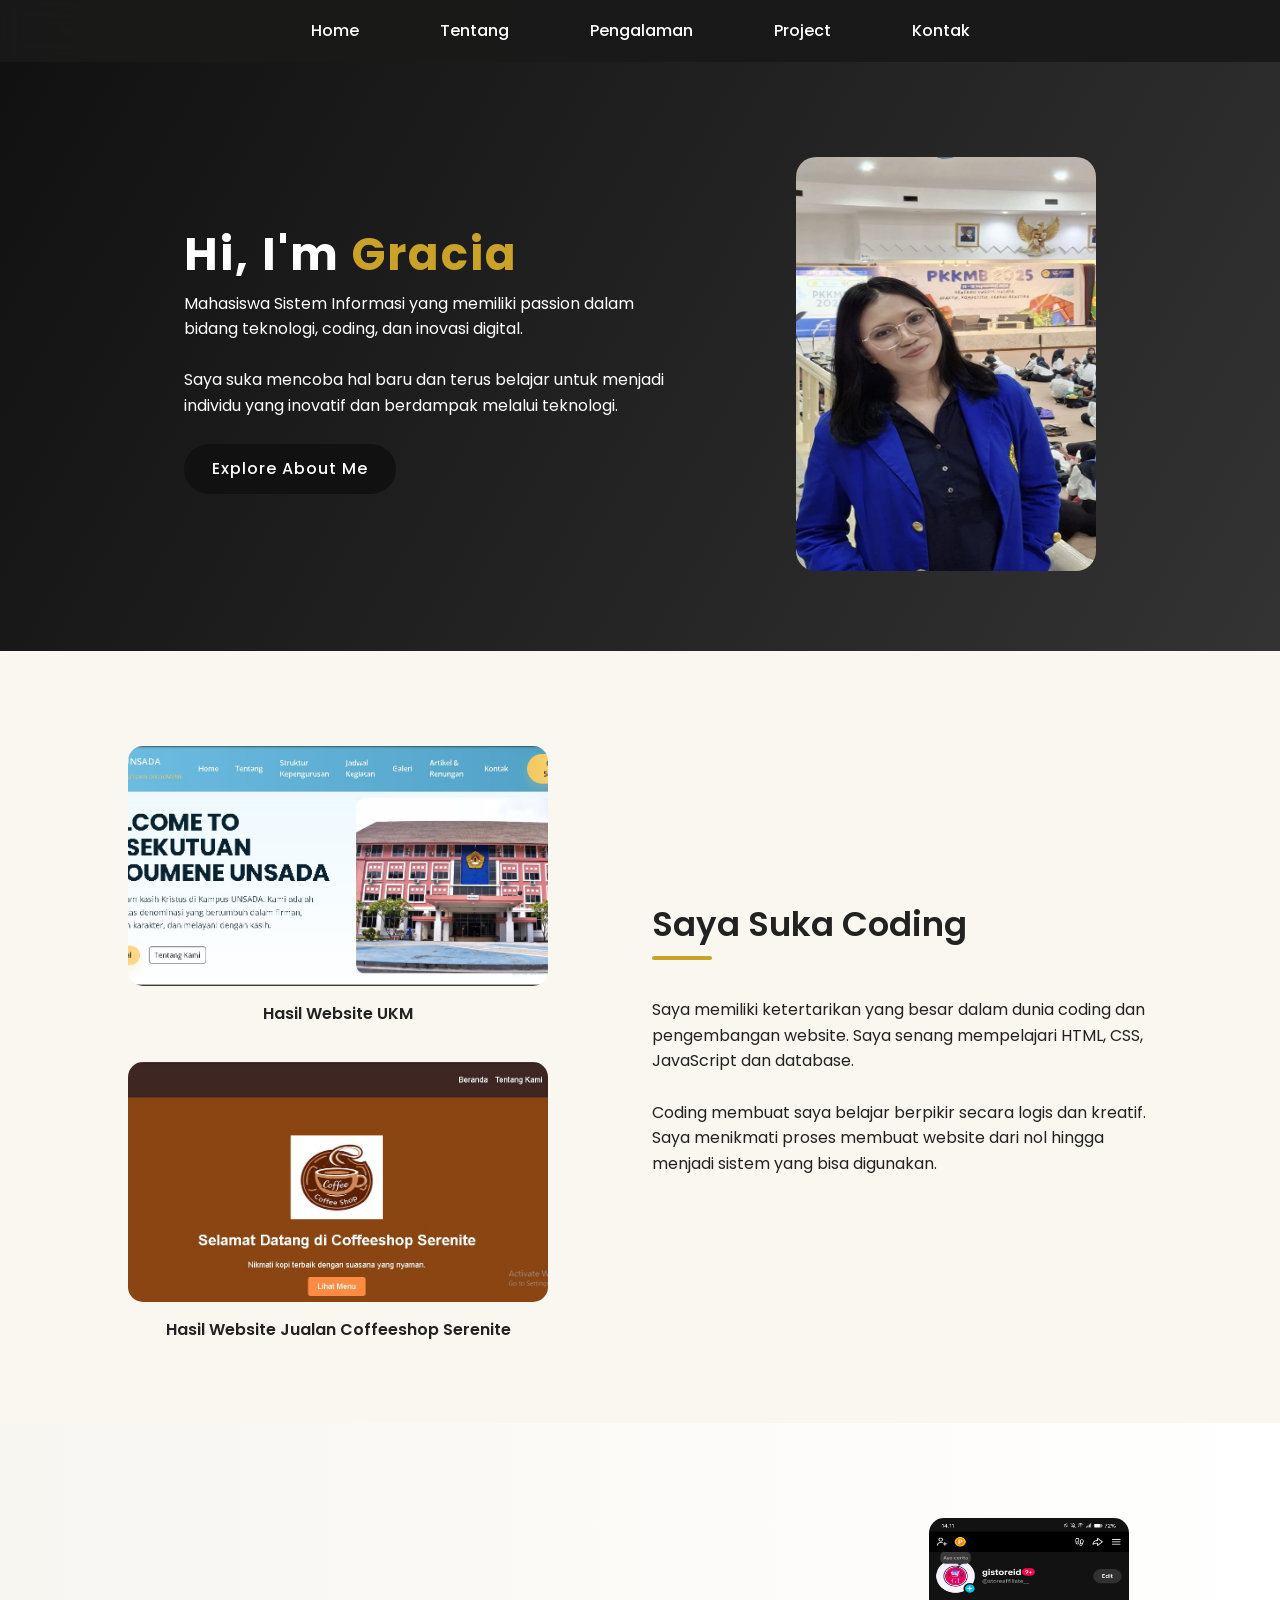
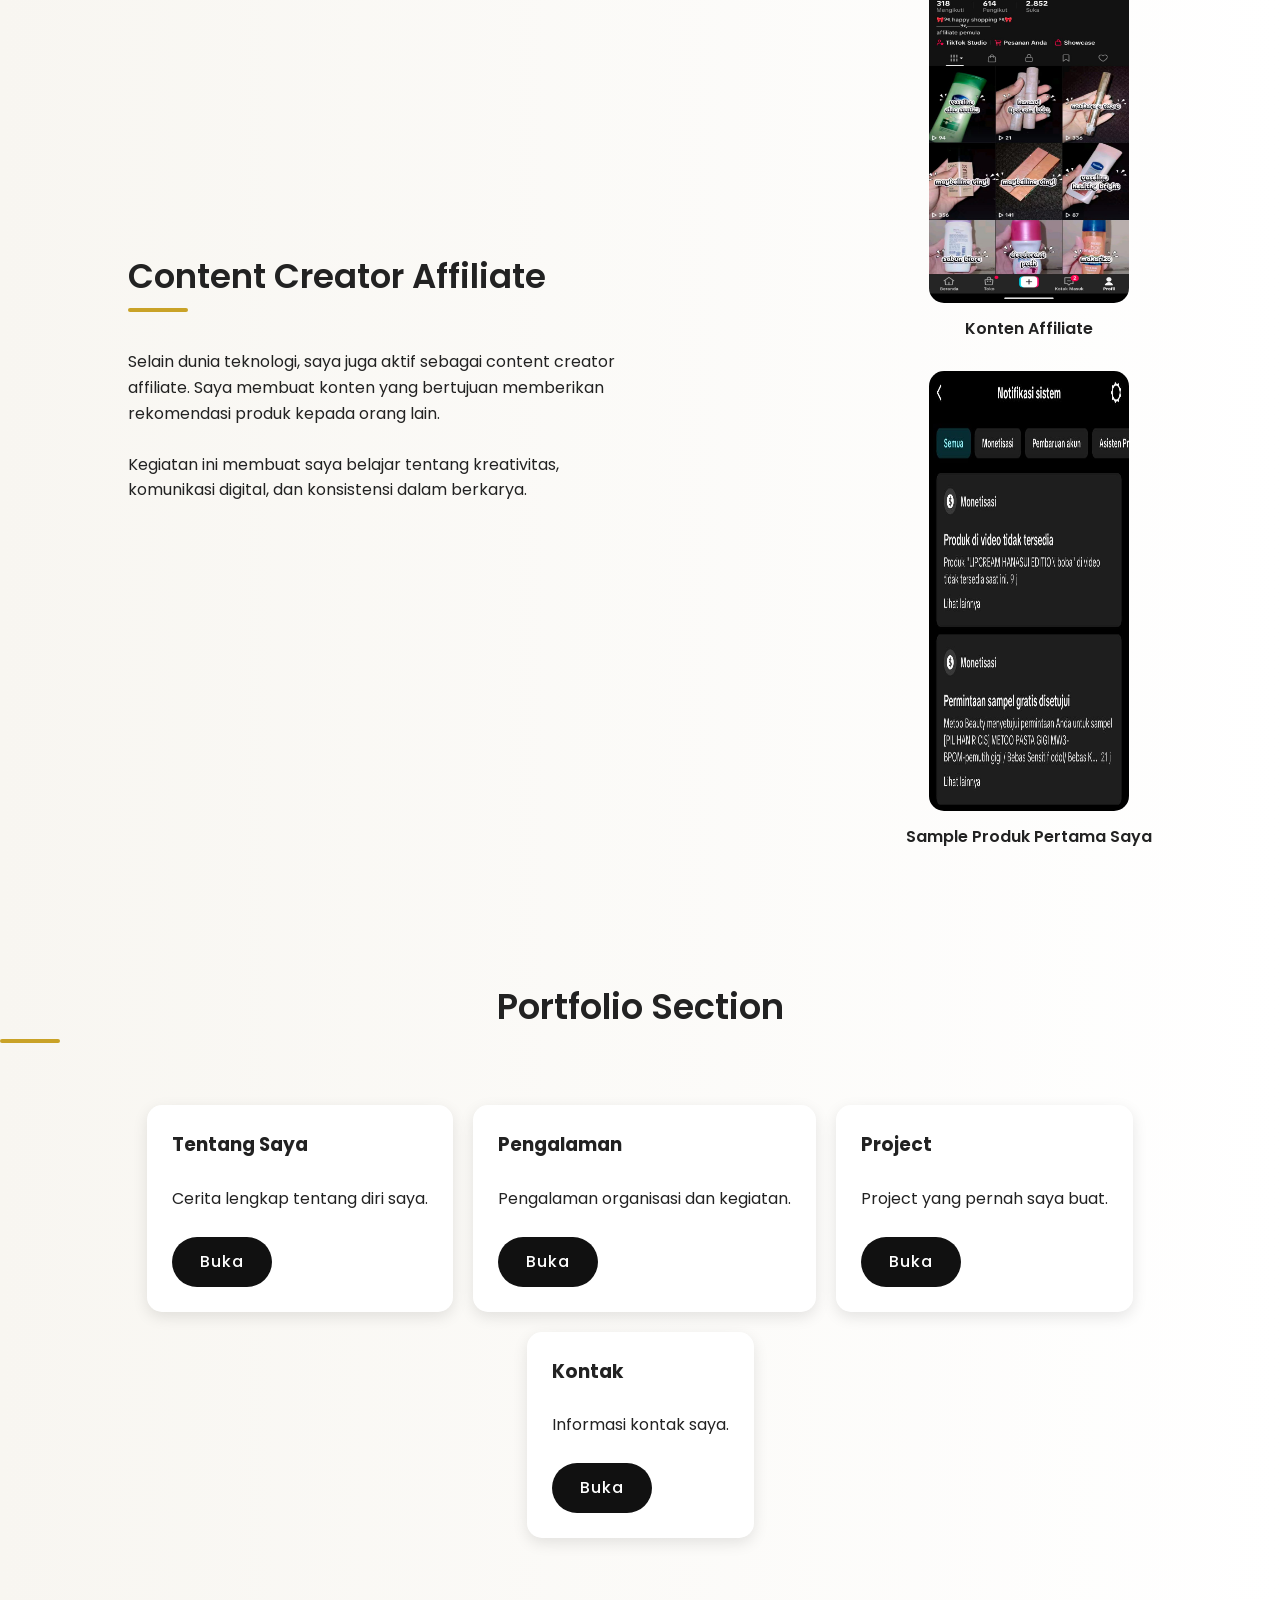
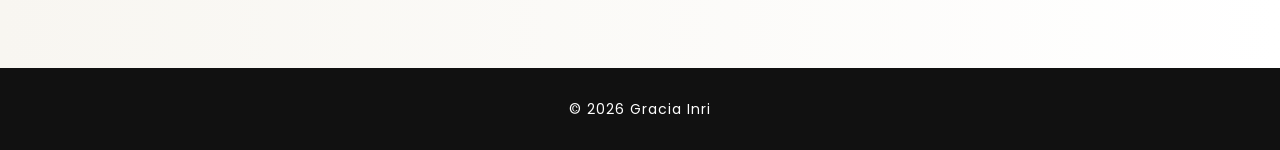
<file: index.html>
<!DOCTYPE html>
<html>

<head>

<title>Website Gracia</title>

<link rel="stylesheet" href="style.css">

<link href="https://fonts.googleapis.com/css2?family=Poppins:wght@300;400;600;700&display=swap" rel="stylesheet">

<style>

/* HERO */

.hero{
display:flex;
align-items:center;
justify-content:space-around;
padding:80px 10%;
background:linear-gradient(120deg,#111,#333);
color:white;
flex-wrap:wrap;
}

.hero-text{
max-width:500px;
}

.hero-text h1{
font-size:45px;
}

.hero-text span{
color:#c9a227;
}

.hero img{
width:300px;
border-radius:20px;
transition:0.4s;
}

.hero img:hover{
transform:scale(1.05);
}


/* SECTION */

.section{
display:flex;
align-items:center;
justify-content:space-between;
padding:80px 10%;
flex-wrap:wrap;
gap:40px;
}

.text{
max-width:500px;
}


/* CODING LANDSCAPE */

.coding-images{
display:flex;
flex-direction:column;
gap:20px;
}

.coding-item{
text-align:center;
}

.coding-item img{
width:420px;
height:240px;
object-fit:cover;
border-radius:15px;
transition:0.4s;
}

.coding-item img:hover{
transform:scale(1.05);
}

.coding-item p{
margin-top:8px;
font-weight:600;
}


/* AFFILIATE */

.affiliate-images{
display:flex;
gap:15px;
flex-direction:column;
}

.affiliate-item{
text-align:center;
}

.affiliate-item img{
width:200px;
border-radius:15px;
transition:0.4s;
}

.affiliate-item img:hover{
transform:scale(1.05);
}

.affiliate-item p{
margin-top:5px;
font-weight:600;
}


/* BACKGROUND */

.bg-cream{
background:#faf7f0;
}


/* TITLE */

.title{
text-align:center;
margin-top:50px;
font-size:35px;
}


/* CARD */

.box{
background:white;
padding:25px;
border-radius:15px;
box-shadow:0px 5px 15px rgba(0,0,0,0.1);
transition:0.4s;
}

.box:hover{
transform:translateY(-10px);
box-shadow:0px 20px 30px rgba(0,0,0,0.2);
}


.grid{
display:flex;
gap:20px;
justify-content:center;
padding:50px 10%;
flex-wrap:wrap;
}

.hero1 {display:flex;
align-items:center;
justify-content:space-around;
padding:80px 10%;
background:linear-gradient(120deg,#111,#333);
color:white;
flex-wrap:wrap;
}
</style>
</head>

<body>


<nav>

<ul>

<li><a href="index.html">Home</a></li>

<li><a href="tentang.html">Tentang</a></li>

<li><a href="pengalaman.html">Pengalaman</a></li>

<li><a href="project.html">Project</a></li>

<li><a href="kontak.html">Kontak</a></li>

</ul>

</nav>



<!-- HERO -->

<div class="hero">

<div class="hero-text">

<h1>Hi, I'm <span>Gracia</span></h1>

<p>
Mahasiswa Sistem Informasi yang memiliki passion dalam bidang teknologi, coding, dan inovasi digital.
</p>

<br>

<p>
Saya suka mencoba hal baru dan terus belajar untuk menjadi individu yang inovatif dan berdampak melalui teknologi.
</p>

<br>

<a href="tentang.html" class="btn">
Explore About Me
</a>

</div>

<img src="gambar5.jpeg" width="636" height="414"></div>



<!-- CODING -->

<div class="section bg-cream">

<div class="coding-images">

  <div class="coding-item"><img src="gambar3.jpeg" width="1359" height="543">
    <p>Hasil Website UKM</p>
</div>
  <div class="coding-item"><img src="gambar1.jpeg" width="1339" height="555">
    <p>Hasil Website Jualan Coffeeshop Serenite</p>
</div></div>


<div class="text">

<h2>Saya Suka Coding</h2>

<br>

<p>
Saya memiliki ketertarikan yang besar dalam dunia coding dan pengembangan website. Saya senang mempelajari HTML, CSS, JavaScript dan database.
</p>

<br>

<p>
Coding membuat saya belajar berpikir secara logis dan kreatif. Saya menikmati proses membuat website dari nol hingga menjadi sistem yang bisa digunakan.
</p>

</div>

</div>



<!-- AFFILIATE -->

<div class="section">

<div class="text">

<h2>Content Creator Affiliate</h2>

<br>

<p>
Selain dunia teknologi, saya juga aktif sebagai content creator affiliate. Saya membuat konten yang bertujuan memberikan rekomendasi produk kepada orang lain.
</p>

<br>

<p>
Kegiatan ini membuat saya belajar tentang kreativitas, komunikasi digital, dan konsistensi dalam berkarya.
</p>

</div>


<div class="affiliate-images">

  <div class="affiliate-item"><img src="gambar2.jpeg" width="720" height="385">
    <p>Konten Affiliate </p>
</div>
  <div class="affiliate-item"><img src="gambar4.jpeg" width="254" height="440">
    <p>Sample Produk Pertama Saya </p>
</div></div>

</div>



<!-- MENU -->

<h2 class="title">
Portfolio Section
</h2>


<div class="grid">


<div class="box">
<h3>Tentang Saya</h3>
<br>
<p>Cerita lengkap tentang diri saya.</p>
<br>
<a href="tentang.html" class="btn">Buka</a>
</div>


<div class="box">
<h3>Pengalaman</h3>
<br>
<p>Pengalaman organisasi dan kegiatan.</p>
<br>
<a href="pengalaman.html" class="btn">Buka</a>
</div>


<div class="box">
<h3>Project</h3>
<br>
<p>Project yang pernah saya buat.</p>
<br>
<a href="project.html" class="btn">Buka</a>
</div>


<div class="box">
<h3>Kontak</h3>
<br>
<p>Informasi kontak saya.</p>
<br>
<a href="kontak.html" class="btn">Buka</a>
</div>


</div>



<footer>
© 2026 Gracia Inri
</footer>


</body>
</html>
</file>
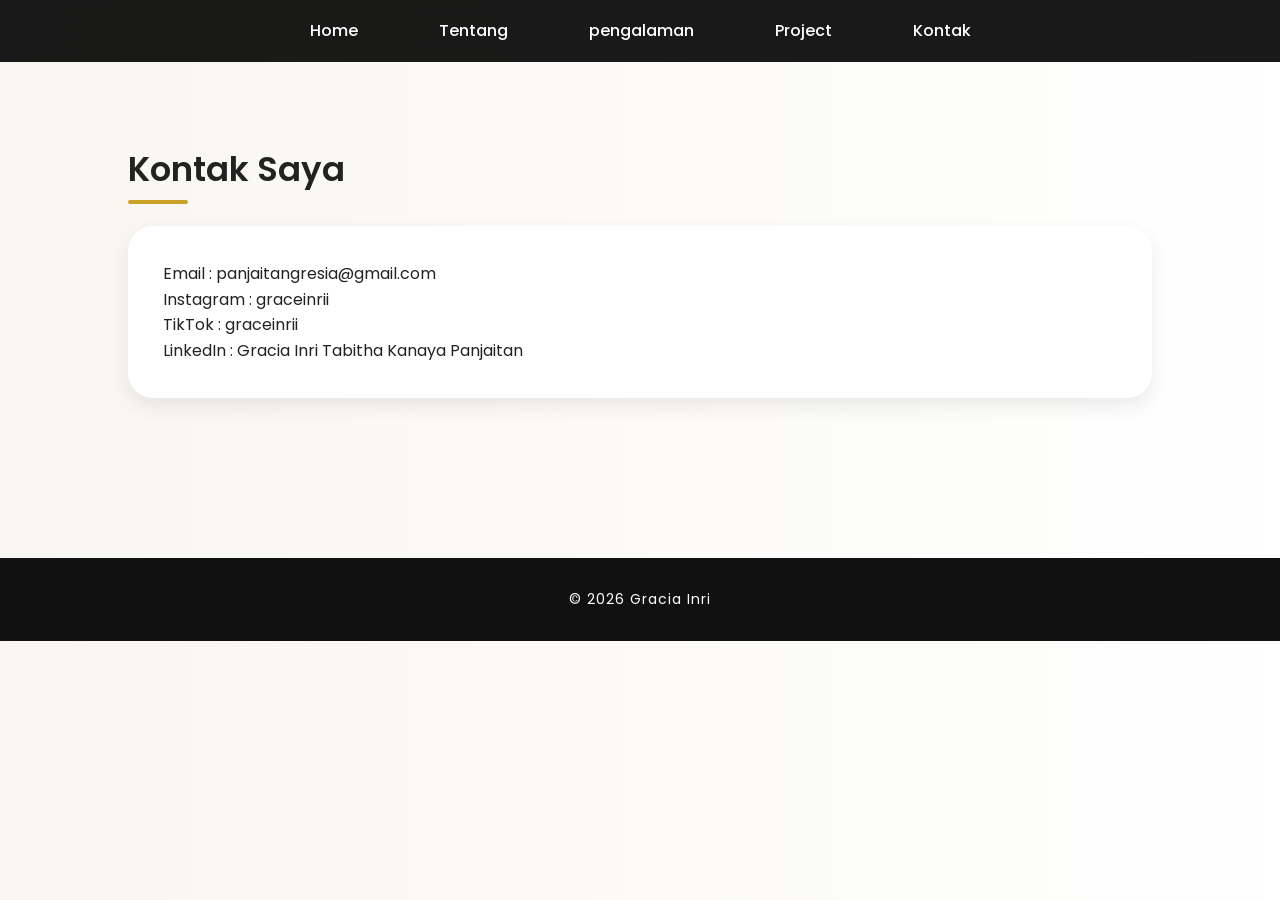
<file: kontak.html>
<!DOCTYPE html>
<html>

<head>

<title>Kontak</title>

<link rel="stylesheet" href="style.css">

<link href="https://fonts.googleapis.com/css2?family=Poppins&display=swap" rel="stylesheet">

</head>


<body>


<nav>

<ul>

<li><a href="index.html">Home</a></li>

<li><a href="tentang.html">Tentang</a></li>

<li><a href="pengalaman.html">pengalaman</a></li>

<li><a href="project.html">Project</a></li>

<li><a href="kontak.html">Kontak</a></li>

</ul>

</nav>



<div class="container">

<h2>Kontak Saya</h2>


<div class="card">

<p>Email : panjaitangresia@gmail.com</p>

<p>Instagram : graceinrii</p>

<p>TikTok : graceinrii</p>

<p>LinkedIn : Gracia Inri Tabitha Kanaya Panjaitan</p>

</div>

</div>



<footer>

© 2026 Gracia Inri

</footer>


</body>

</html>
</file>
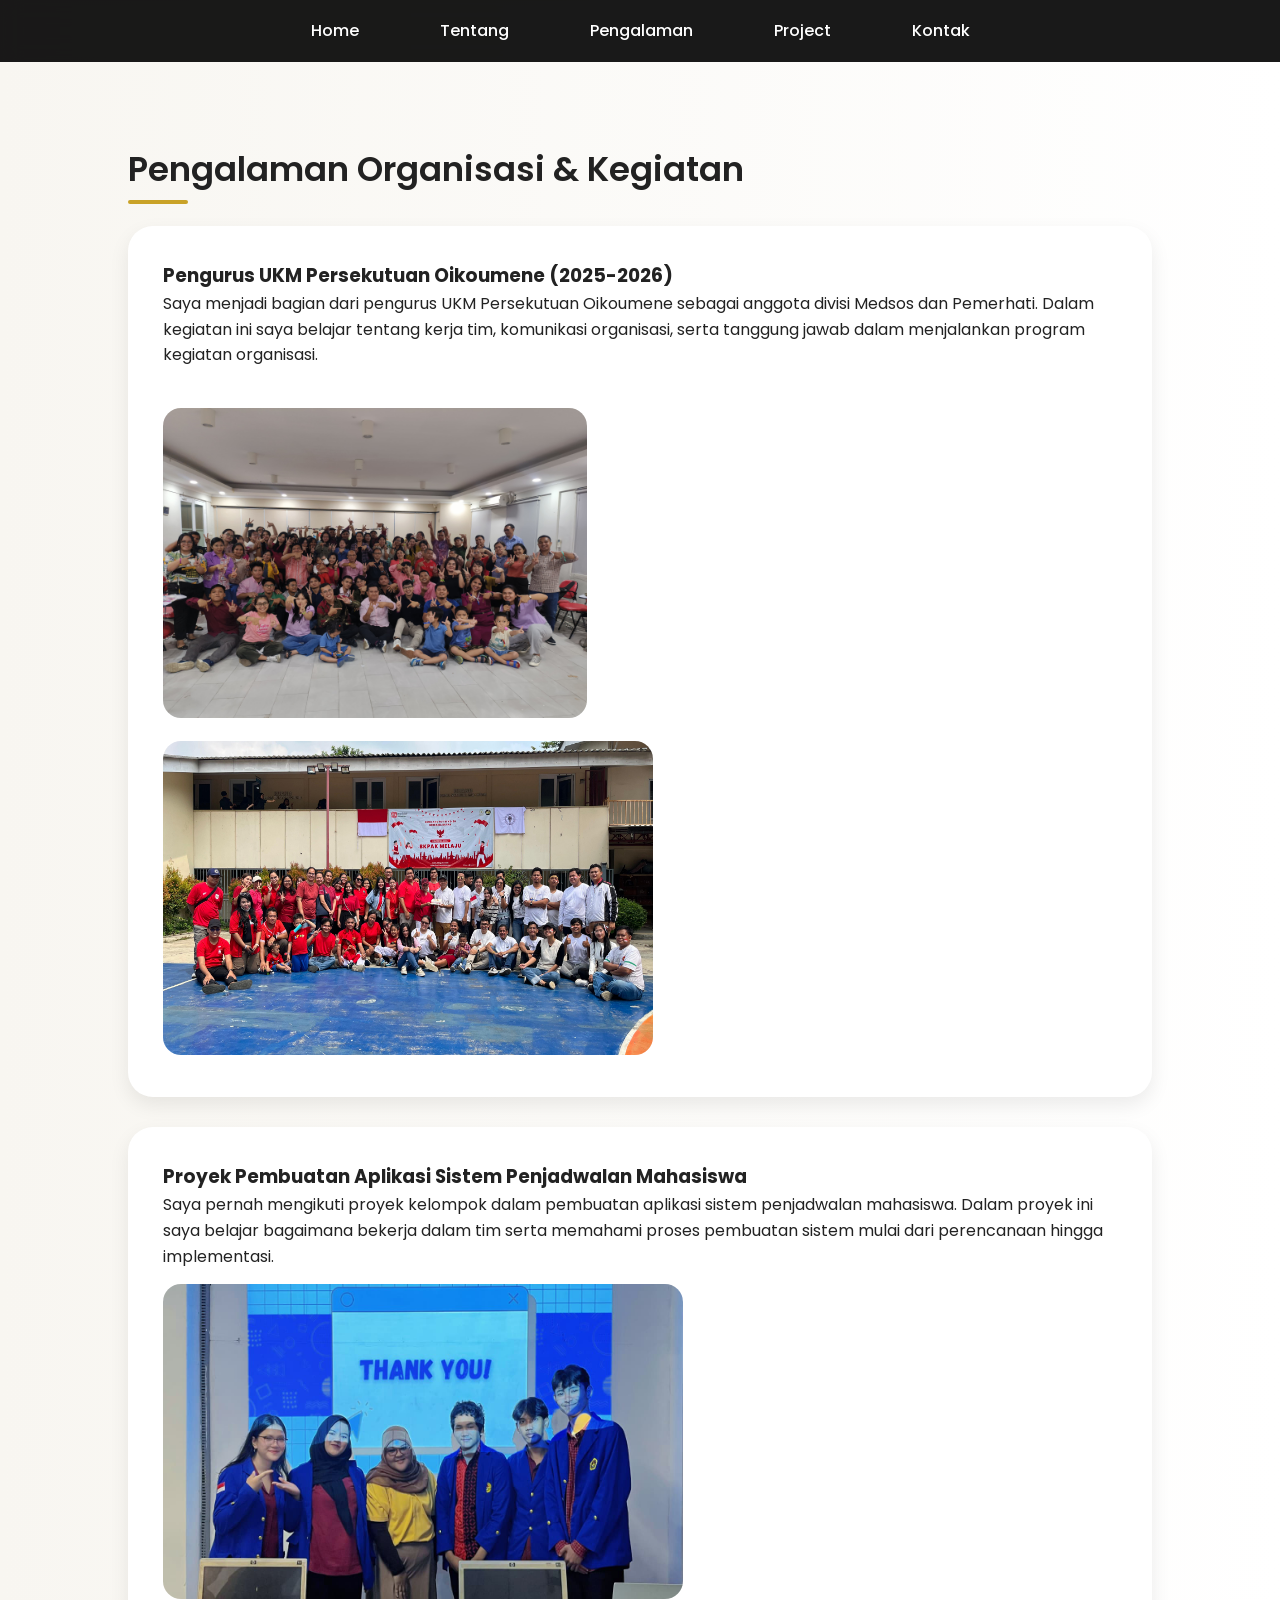
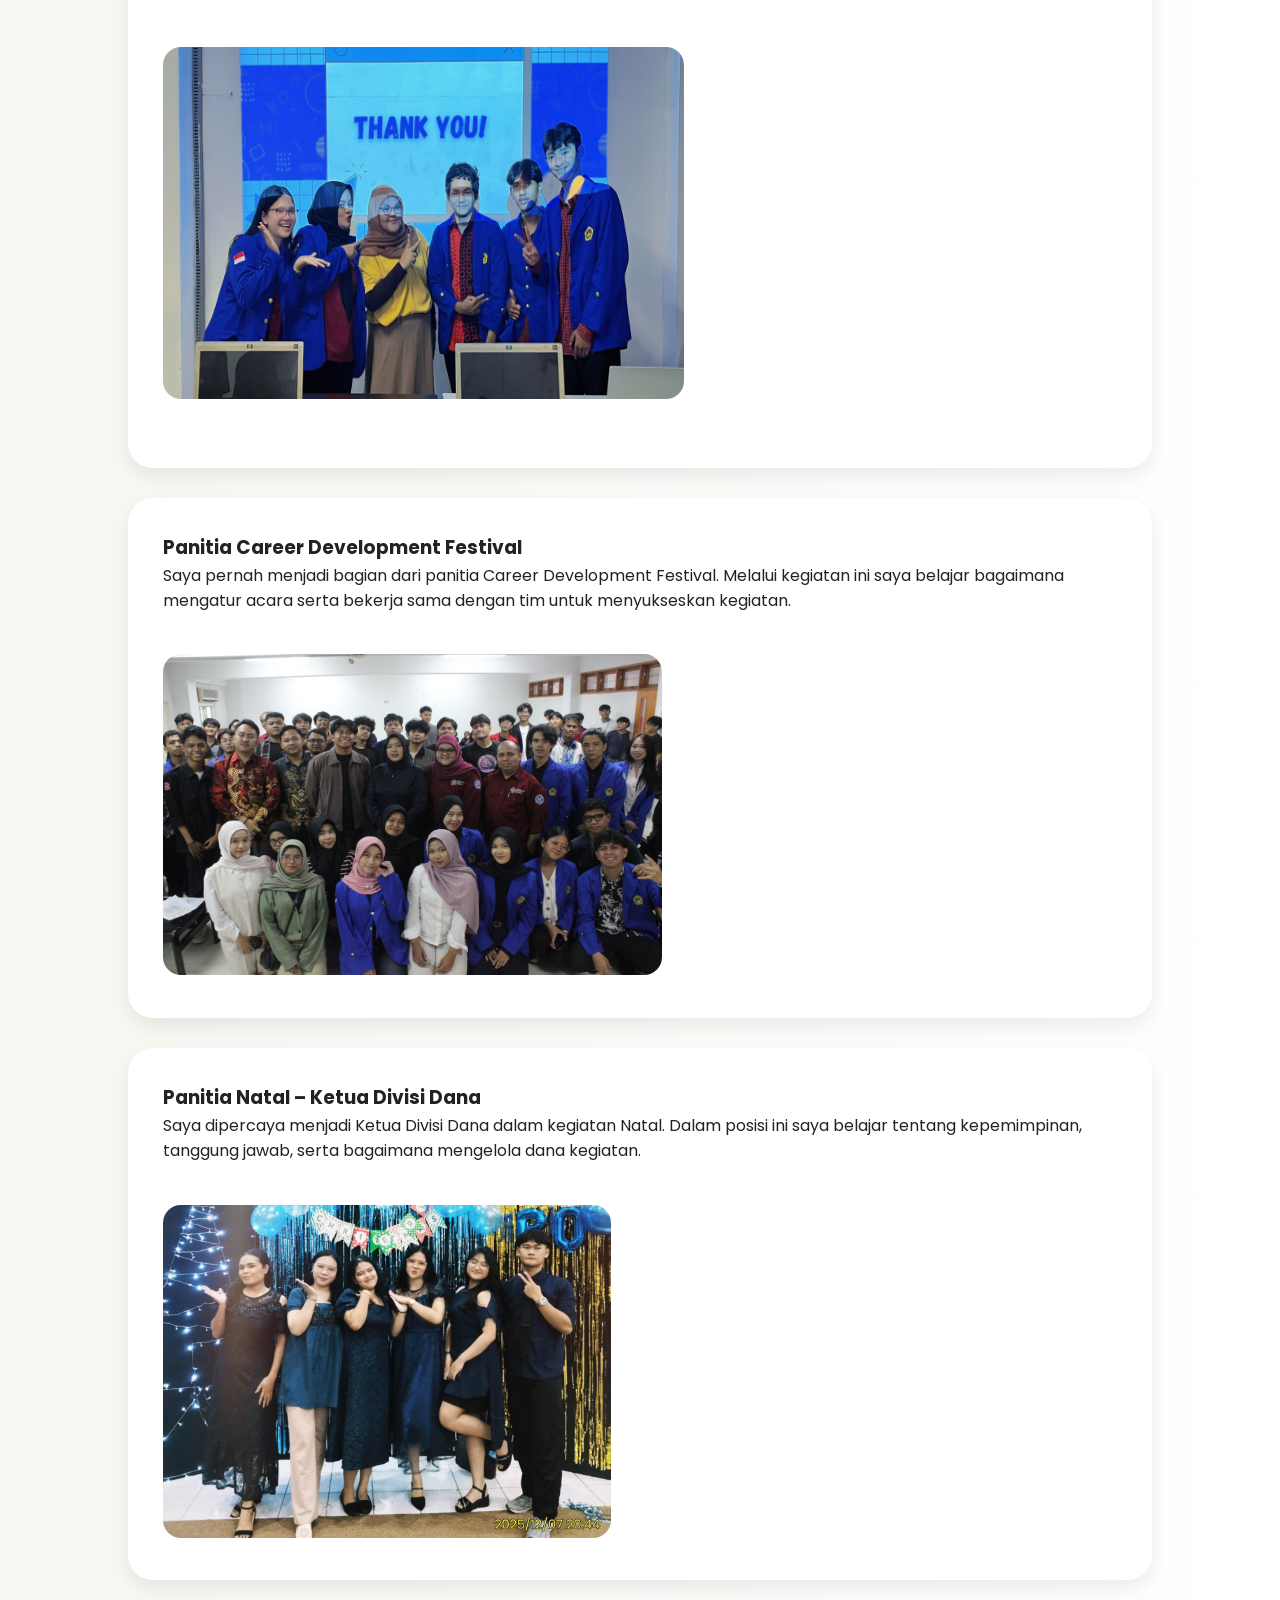
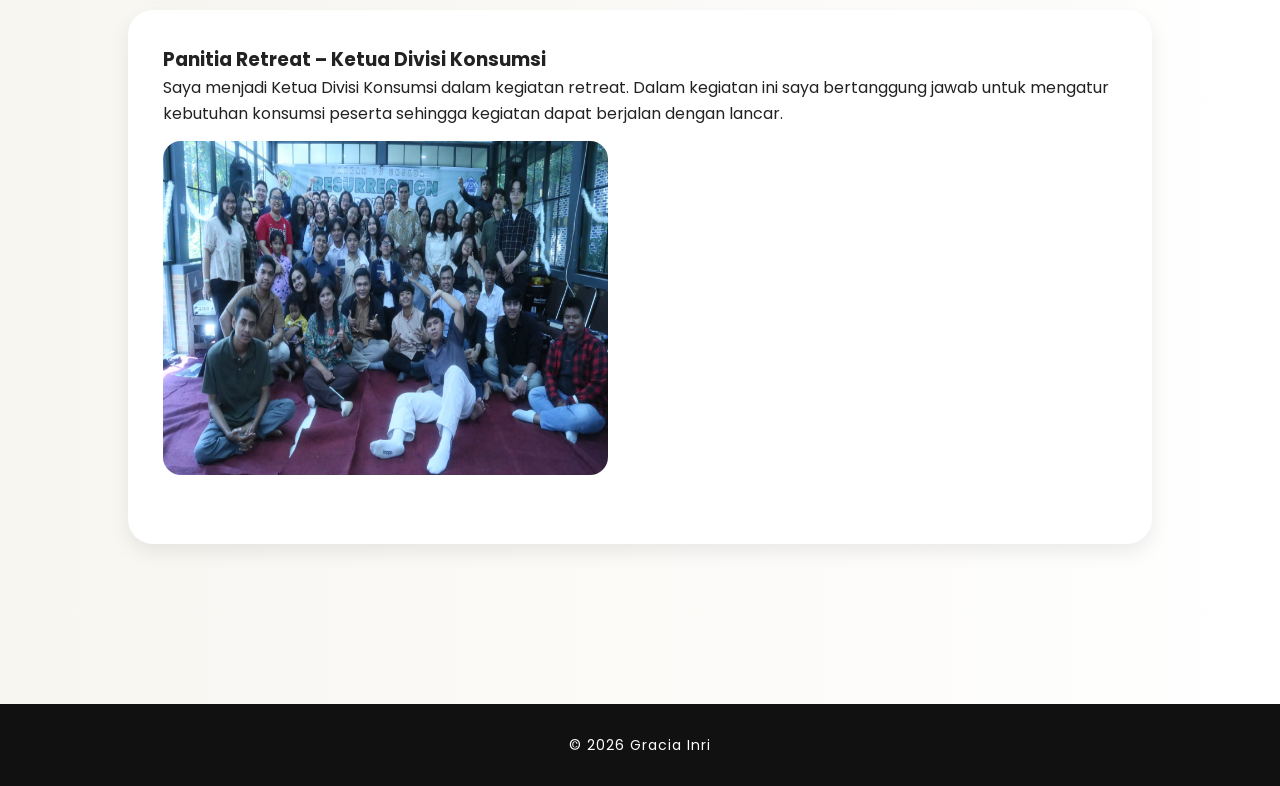
<file: pengalaman.html>
<!DOCTYPE html>
<html>

<head>

<title>Pengalaman</title>

<link rel="stylesheet" href="style.css">

<link href="https://fonts.googleapis.com/css2?family=Poppins&display=swap" rel="stylesheet">

</head>


<body>


<nav>

<ul>

<li><a href="index.html">Home</a></li>

<li><a href="tentang.html">Tentang</a></li>

<li><a href="pengalaman.html">Pengalaman</a></li>

<li><a href="project.html">Project</a></li>

<li><a href="kontak.html">Kontak</a></li>

</ul>

</nav>



<div class="container">

<h2>Pengalaman Organisasi & Kegiatan</h2>



<div class="card">

<h3>Pengurus UKM Persekutuan Oikoumene (2025-2026)</h3>

<p>

Saya menjadi bagian dari pengurus UKM Persekutuan Oikoumene sebagai anggota divisi Medsos dan Pemerhati. Dalam kegiatan ini saya belajar tentang kerja tim, komunikasi organisasi, serta tanggung jawab dalam menjalankan program kegiatan organisasi.

</p>

<p><br>
    <img src="gambar6.jpeg" width="424" height="310"></p>
<p><img src="gambar7.jpeg" width="490" height="314"></p>
</div>



<div class="card">

<h3>Proyek Pembuatan Aplikasi Sistem Penjadwalan Mahasiswa</h3>

<p>

Saya pernah mengikuti proyek kelompok dalam pembuatan aplikasi sistem penjadwalan mahasiswa. Dalam proyek ini saya belajar bagaimana bekerja dalam tim serta memahami proses pembuatan sistem mulai dari perencanaan hingga implementasi.</p>
<p><img src="gambar10.jpeg" width="520" height="315"></p>
<p>&nbsp;</p>
<p><img src="gambar11.jpeg" width="521" height="352"></p>
<br>
</div>



<div class="card">

<h3>Panitia Career Development Festival</h3>

<p>

Saya pernah menjadi bagian dari panitia Career Development Festival. Melalui kegiatan ini saya belajar bagaimana mengatur acara serta bekerja sama dengan tim untuk menyukseskan kegiatan.

</p>

<br>
<img src="gambar8.jpeg" width="499" height="321"></div>



<div class="card">

<h3>Panitia Natal – Ketua Divisi Dana</h3>

<p>

Saya dipercaya menjadi Ketua Divisi Dana dalam kegiatan Natal. Dalam posisi ini saya belajar tentang kepemimpinan, tanggung jawab, serta bagaimana mengelola dana kegiatan.

</p>

<br>
<img src="gambar12.jpeg" width="448" height="333"></div>



<div class="card">

<h3>Panitia Retreat – Ketua Divisi Konsumsi</h3>

<p>

Saya menjadi Ketua Divisi Konsumsi dalam kegiatan retreat. Dalam kegiatan ini saya bertanggung jawab untuk mengatur kebutuhan konsumsi peserta sehingga kegiatan dapat berjalan dengan lancar.</p>
<p><img src="gambar13.jpeg" width="445" height="334"></p>
<br>
</div>



</div>



<footer>

© 2026 Gracia Inri

</footer>


</body>

</html>
</file>
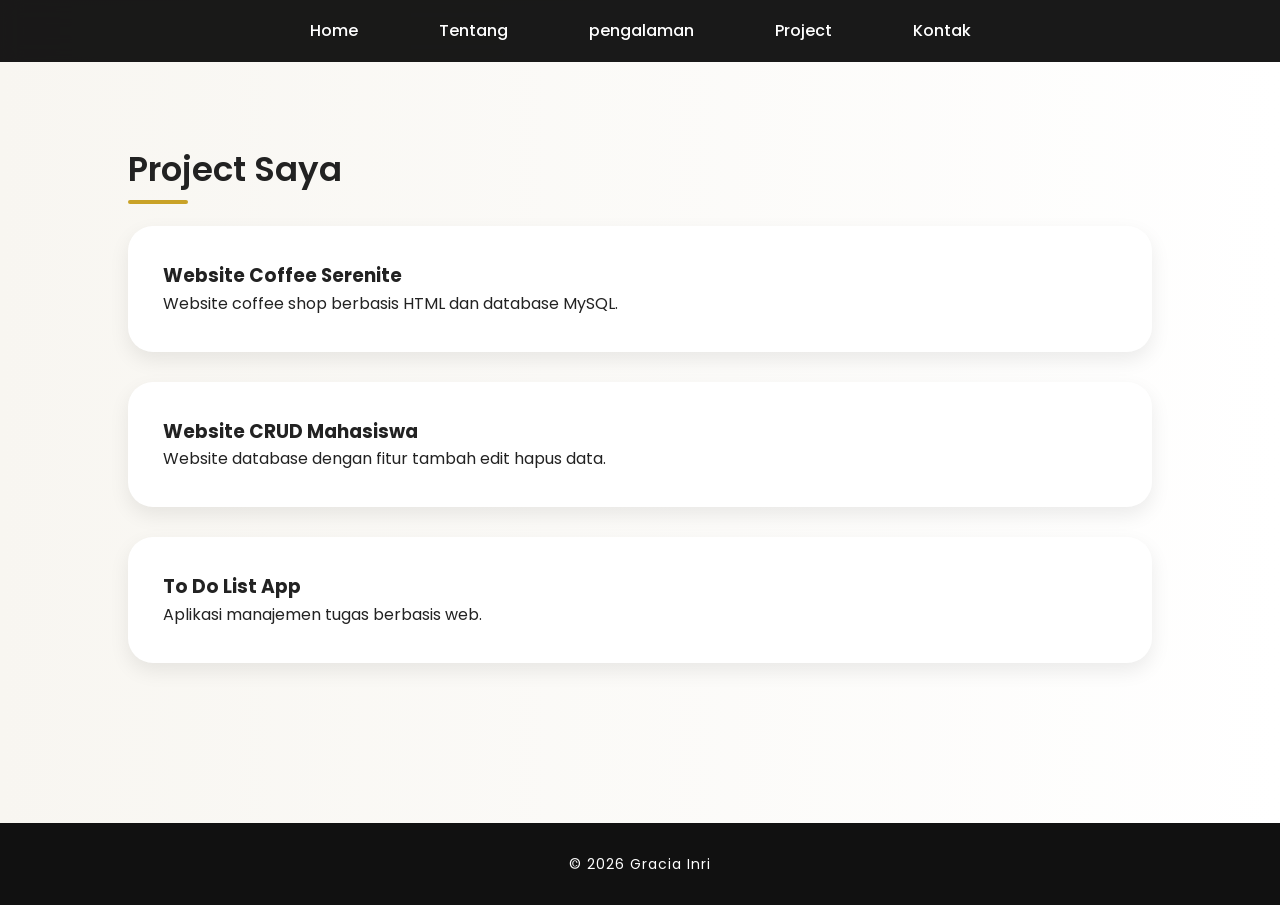
<file: project.html>
<!DOCTYPE html>
<html>

<head>

<title>Project</title>

<link rel="stylesheet" href="style.css">

<link href="https://fonts.googleapis.com/css2?family=Poppins&display=swap" rel="stylesheet">

</head>


<body>


<nav>

<ul>

<li><a href="index.html">Home</a></li>

<li><a href="tentang.html">Tentang</a></li>

<li><a href="pengalaman.html">pengalaman</a></li>

<li><a href="project.html">Project</a></li>

<li><a href="kontak.html">Kontak</a></li>

</ul>

</nav>



<div class="container">

<h2>Project Saya</h2>


<div class="card">

<h3>Website Coffee Serenite</h3>

<p>

Website coffee shop berbasis HTML dan database MySQL.

</p>

</div>



<div class="card">

<h3>Website CRUD Mahasiswa</h3>

<p>

Website database dengan fitur tambah edit hapus data.

</p>

</div>



<div class="card">

<h3>To Do List App</h3>

<p>

Aplikasi manajemen tugas berbasis web.

</p>

</div>


</div>


<footer>

© 2026 Gracia Inri

</footer>


</body>

</html>
</file>
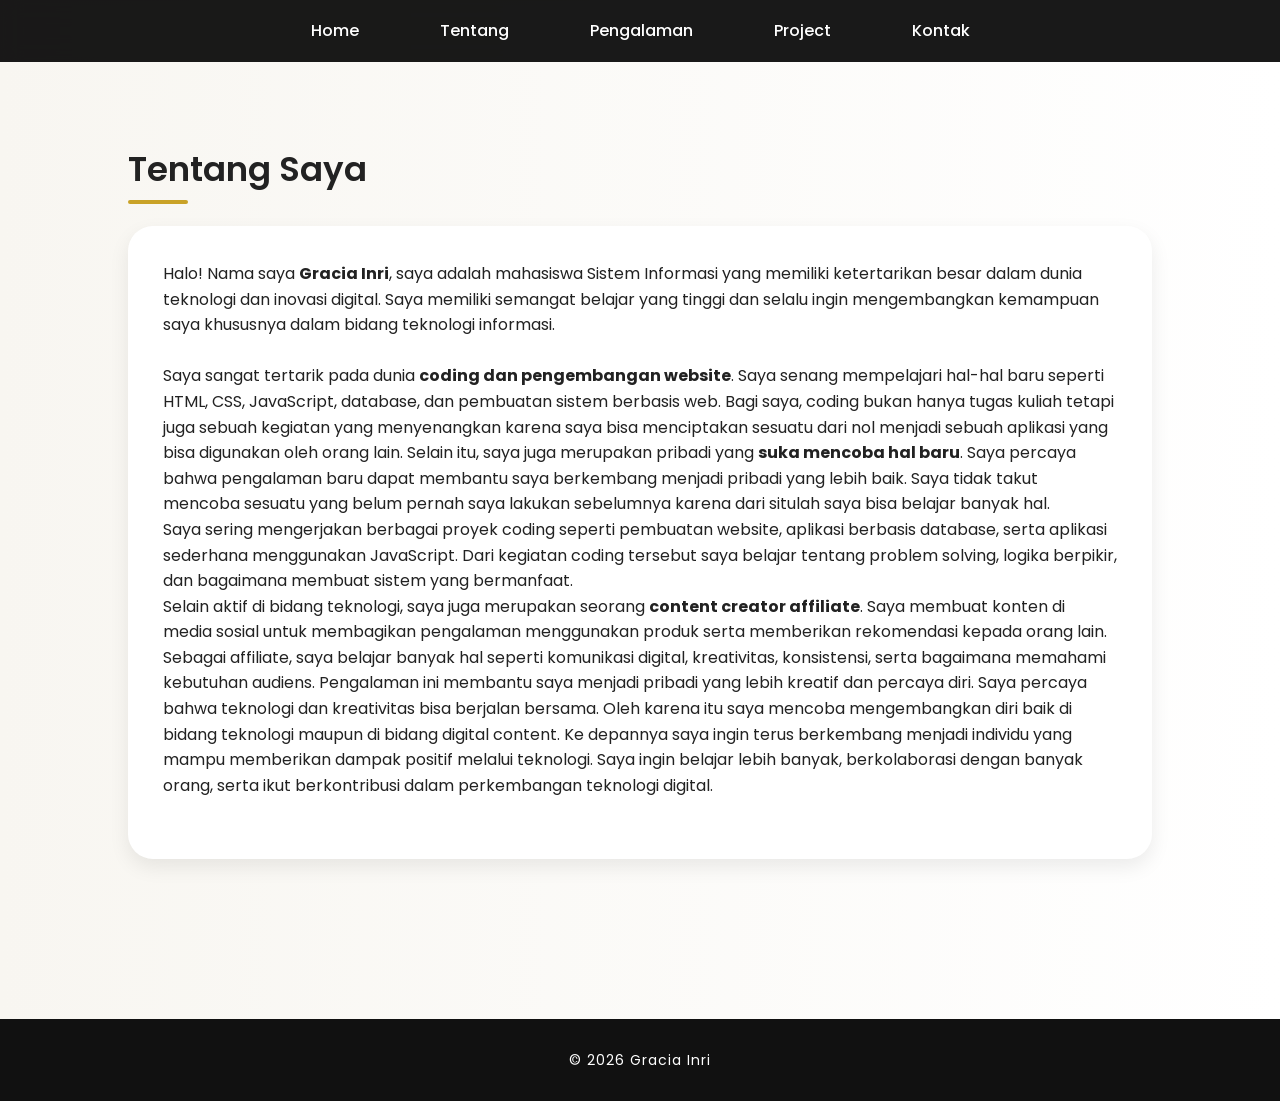
<file: tentang.html>
<!DOCTYPE html>
<html>

<head>

<title>Tentang Saya</title>

<link rel="stylesheet" href="style.css">

<link href="https://fonts.googleapis.com/css2?family=Poppins&display=swap" rel="stylesheet">

</head>


<body>


<nav>

<ul>

<li><a href="index.html">Home</a></li>

<li><a href="tentang.html">Tentang</a></li>

<li><a href="pengalaman.html">Pengalaman</a></li>

<li><a href="project.html">Project</a></li>

<li><a href="kontak.html">Kontak</a></li>

</ul>

</nav>



<div class="container">

<h2>Tentang Saya</h2>


<div class="card">

<p>

Halo! Nama saya <b>Gracia Inri</b>, saya adalah mahasiswa Sistem Informasi yang memiliki ketertarikan besar dalam dunia teknologi dan inovasi digital. Saya memiliki semangat belajar yang tinggi dan selalu ingin mengembangkan kemampuan saya khususnya dalam bidang teknologi informasi.

</p>

<br>

<p>

Saya sangat tertarik pada dunia <b>coding dan pengembangan website</b>. Saya senang mempelajari hal-hal baru seperti HTML, CSS, JavaScript, database, dan pembuatan sistem berbasis web. Bagi saya, coding bukan hanya tugas kuliah tetapi juga sebuah kegiatan yang menyenangkan karena saya bisa menciptakan sesuatu dari nol menjadi sebuah aplikasi yang bisa digunakan oleh orang lain. Selain itu, saya juga merupakan pribadi yang <b>suka mencoba hal baru</b>. Saya percaya bahwa pengalaman baru dapat membantu saya berkembang menjadi pribadi yang lebih baik. Saya tidak takut mencoba sesuatu yang belum pernah saya lakukan sebelumnya karena dari situlah saya bisa belajar banyak hal.</p>

<p>

Saya sering mengerjakan berbagai proyek coding seperti pembuatan website, aplikasi berbasis database, serta aplikasi sederhana menggunakan JavaScript. Dari kegiatan coding tersebut saya belajar tentang problem solving, logika berpikir, dan bagaimana membuat sistem yang bermanfaat.</p>


<p>

Selain aktif di bidang teknologi, saya juga merupakan seorang <b>content creator affiliate</b>. Saya membuat konten di media sosial untuk membagikan pengalaman menggunakan produk serta memberikan rekomendasi kepada orang lain. Sebagai affiliate, saya belajar banyak hal seperti komunikasi digital, kreativitas, konsistensi, serta bagaimana memahami kebutuhan audiens. Pengalaman ini membantu saya menjadi pribadi yang lebih kreatif dan percaya diri. Saya percaya bahwa teknologi dan kreativitas bisa berjalan bersama. Oleh karena itu saya mencoba mengembangkan diri baik di bidang teknologi maupun di bidang digital content. Ke depannya saya ingin terus berkembang menjadi individu yang mampu memberikan dampak positif melalui teknologi. Saya ingin belajar lebih banyak, berkolaborasi dengan banyak orang, serta ikut berkontribusi dalam perkembangan teknologi digital.

</p>

<br>
</div>

</div>



<footer>

© 2026 Gracia Inri

</footer>


</body>

</html>
</file>
<file: style.css>
/* ===============================
   GLOBAL STYLE
=================================*/

*{
margin:0;
padding:0;
box-sizing:border-box;
font-family:'Poppins',sans-serif;
scroll-behavior:smooth;
}

body{
background:linear-gradient(to right,#f8f6f1,#ffffff);
color:#222;
line-height:1.6;
overflow-x:hidden;
}


/* ===============================
   NAVBAR
=================================*/

nav{
background:rgba(0,0,0,0.9);
padding:18px;
position:sticky;
top:0;
z-index:1000;
backdrop-filter:blur(10px);
}

nav ul{
display:flex;
justify-content:center;
gap:45px;
list-style:none;
}

nav a{
color:white;
text-decoration:none;
font-weight:500;
padding:10px 18px;
border-radius:30px;
transition:0.4s;
position:relative;
}


/* Bubble Glow Hover */

nav a:hover{
background:#c9a227;
color:black;
box-shadow:0 0 15px #c9a227;
transform:translateY(-3px);
}


/* ===============================
   BUTTON STYLE
=================================*/

.btn{
display:inline-block;
padding:12px 28px;
background:#111;
color:white;
text-decoration:none;
border-radius:30px;
transition:0.4s;
font-weight:500;
letter-spacing:1px;
}

.btn:hover{
background:#c9a227;
color:black;
box-shadow:0 0 20px #c9a227;
transform:scale(1.05);
}


/* ===============================
   CONTAINER
=================================*/

.container{
padding:80px 10%;
}


/* ===============================
   CARD / BUBBLE STYLE
=================================*/

.card{
background:white;
padding:35px;
border-radius:25px;
margin-top:30px;
box-shadow:0px 8px 20px rgba(0,0,0,0.08);
transition:0.5s;
position:relative;
overflow:hidden;
}


/* Glow Effect */

.card::before{
content:"";
position:absolute;
width:120%;
height:120%;
background:radial-gradient(circle,#c9a22733,transparent 60%);
top:-50%;
left:-50%;
transform:scale(0);
transition:0.5s;
}

.card:hover::before{
transform:scale(1);
}

.card:hover{
transform:translateY(-12px);
box-shadow:0px 20px 35px rgba(0,0,0,0.15);
}


/* ===============================
   SECTION TITLE
=================================*/

h2{
font-size:34px;
margin-bottom:20px;
font-weight:600;
position:relative;
}

h2::after{
content:"";
width:60px;
height:4px;
background:#c9a227;
position:absolute;
left:0;
bottom:-8px;
border-radius:5px;
}


/* ===============================
   IMAGES
=================================*/

img{
margin-top:15px;
border-radius:18px;
transition:0.4s;
}

img:hover{
transform:scale(1.05);
box-shadow:0 15px 30px rgba(0,0,0,0.2);
}


/* ===============================
   GRID BOX (index page)
=================================*/

.box{
background:white;
padding:30px;
border-radius:25px;
box-shadow:0px 10px 25px rgba(0,0,0,0.08);
transition:0.5s;
position:relative;
overflow:hidden;
}

.box::before{
content:"";
position:absolute;
width:200%;
height:200%;
background:radial-gradient(circle,#c9a22722,transparent 60%);
top:-80%;
left:-80%;
transform:scale(0);
transition:0.5s;
}

.box:hover::before{
transform:scale(1);
}

.box:hover{
transform:translateY(-10px);
box-shadow:0px 20px 40px rgba(0,0,0,0.15);
}


/* ===============================
   HERO TEXT EFFECT
=================================*/

.hero-text h1{
font-size:50px;
font-weight:700;
letter-spacing:2px;
}

.hero-text span{
color:#c9a227;
}


/* ===============================
   FOOTER
=================================*/

footer{
margin-top:80px;
background:#111;
color:white;
text-align:center;
padding:30px;
font-size:14px;
letter-spacing:1px;
}


/* ===============================
   SCROLL ANIMATION
=================================*/

.card, .box, .section, img{
animation:fadeUp 1s ease forwards;
opacity:0;
}

@keyframes fadeUp{
from{
transform:translateY(30px);
opacity:0;
}
to{
transform:translateY(0);
opacity:1;
}
}


/* ===============================
   RESPONSIVE
=================================*/

@media(max-width:768px){

nav ul{
gap:20px;
flex-wrap:wrap;
}

.container{
padding:60px 5%;
}

.hero{
flex-direction:column;
text-align:center;
}

.section{
flex-direction:column;
text-align:center;
}

.section img{
margin-top:20px;
}

}
</file>
